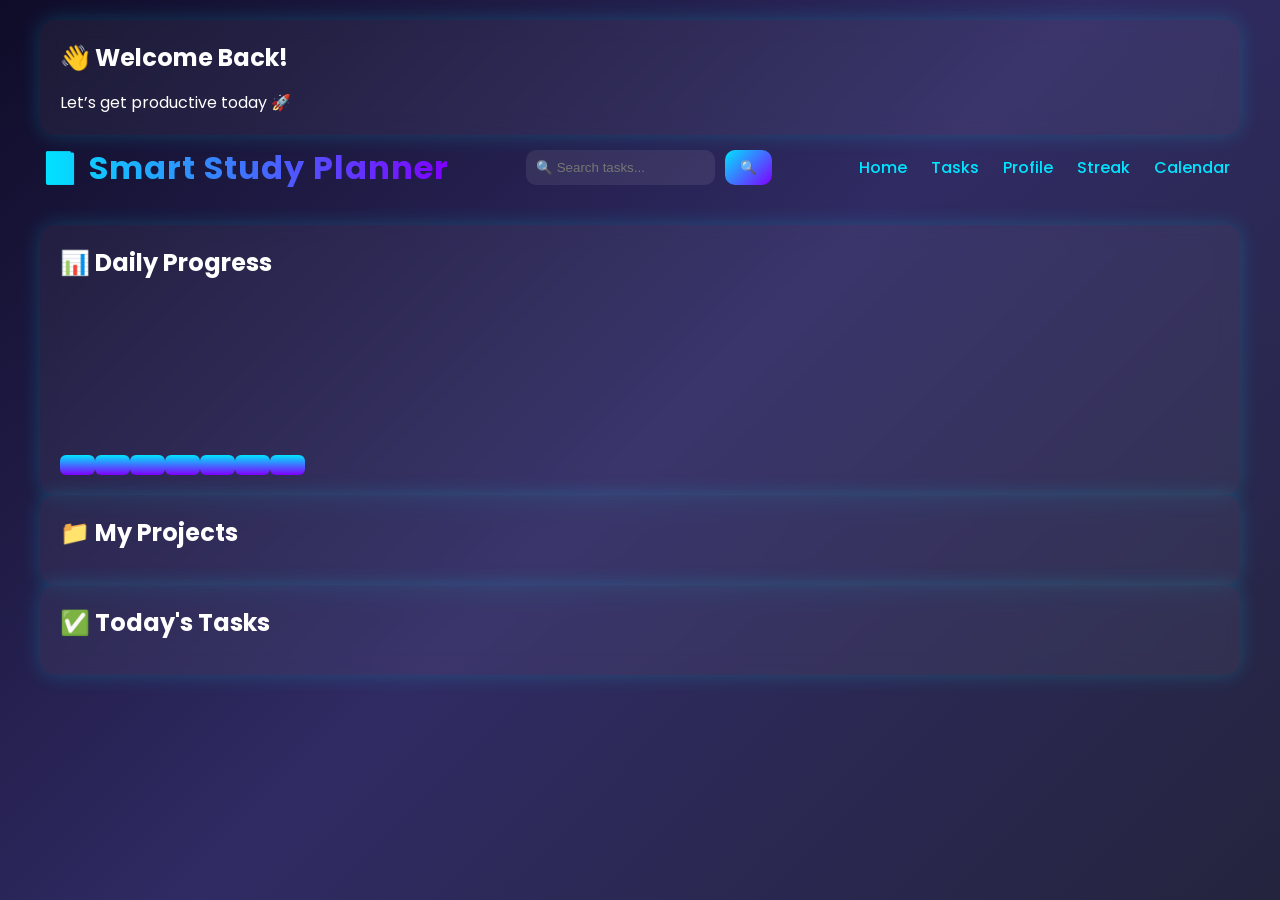
<file: index.html>
<!DOCTYPE html>
<html lang="en">

<head>
  <meta charset="UTF-8">
  <title>📘 Smart Study Planner</title>
  <link rel="stylesheet" href="style.css">

  <!-- Google Font -->
  <link href="https://fonts.googleapis.com/css2?family=Poppins:wght@300;500;700&display=swap" rel="stylesheet">
</head>

<body>

  <div class="container">
    <div class="card">
      <h2>👋 Welcome Back!</h2>
      <p id="welcomeMsg"></p>
    </div>

    <!-- Navbar -->
    <div class="navbar">
      <h1>📘 Smart Study Planner</h1>
      <div class="search-box">
        <input type="text" id="searchInput" placeholder="🔍 Search tasks...">
        <button onclick="searchTasks()">🔍</button>
      </div>

      <div class="nav-links">
        <a href="index.html">Home</a>
        <a href="task.html">Tasks</a>
        <a href="profile.html">Profile</a>
        <a href="streak.html">Streak</a>
        <a href="calendar.html">Calendar</a>
      </div>
    </div>

    <!-- Search -->
    <div class="card">
      <h2>📊 Daily Progress</h2>
      <div class="graph-container">
        <div id="graph"></div>
      </div>
    </div>

    <!-- Projects -->
    <div class="card">
      <h2>📁 My Projects</h2>
      <div id="projects" class="horizontal-list"></div>
    </div>

    <!-- Today's Tasks -->
    <div class="card">
      <h2>✅ Today's Tasks</h2>
      <div id="todayTasks" class="horizontal-list"></div>
    </div>

  </div>

  <script src="script.js"></script>

</body>

</html>
</file>
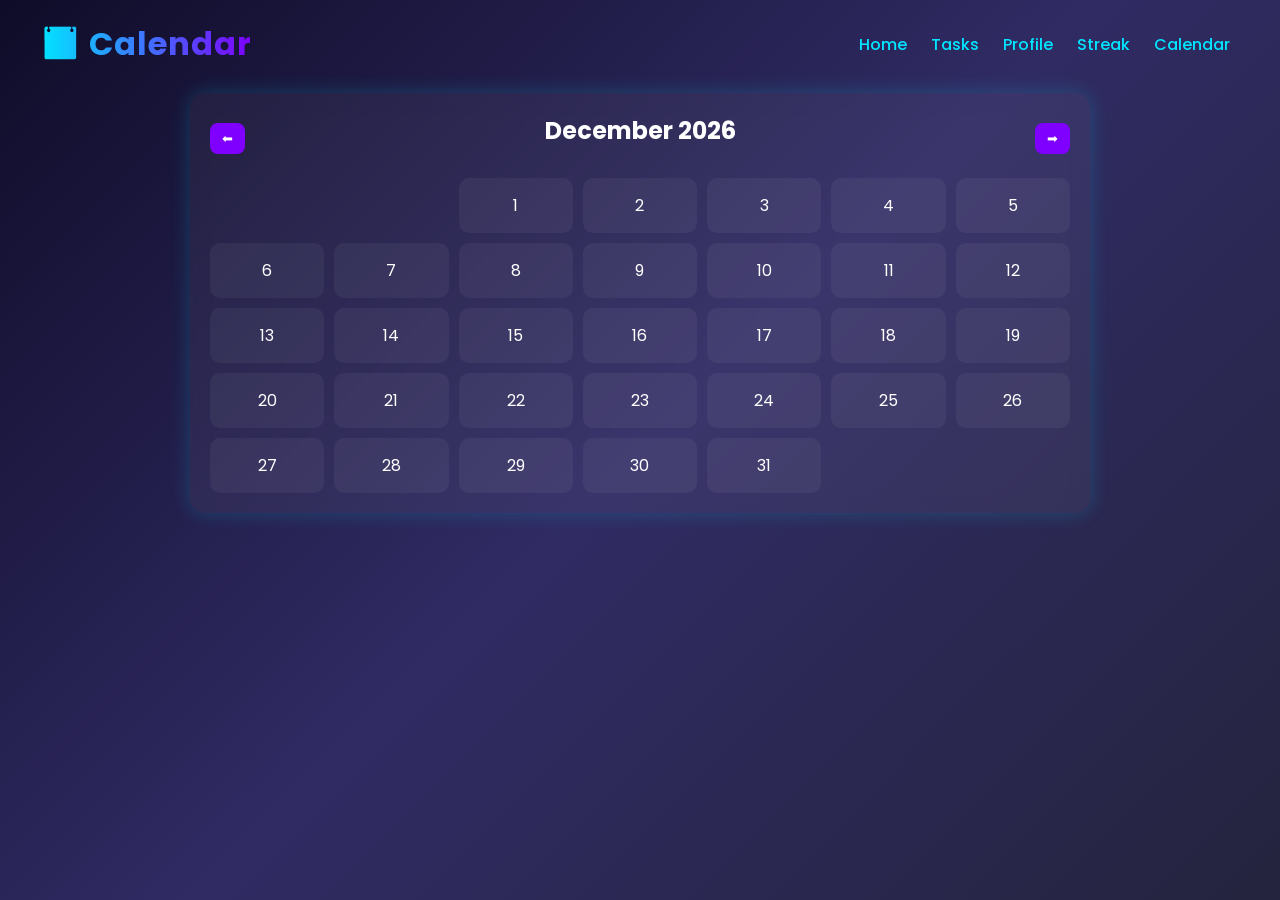
<file: calendar.html>
<!DOCTYPE html>
<html lang="en">
<head>
  <meta charset="UTF-8">
  <title>Calendar - Smart Study Planner</title>
  <link rel="stylesheet" href="style.css">

  <link href="https://fonts.googleapis.com/css2?family=Poppins:wght@300;500;700&display=swap" rel="stylesheet">
</head>

<body>

<div class="container">

  <!-- Navbar -->
  <div class="navbar">
    <h1>📅 Calendar</h1>
    <div class="nav-links">
      <a href="index.html">Home</a>
      <a href="task.html">Tasks</a>
      <a href="profile.html">Profile</a>
      <a href="streak.html">Streak</a>
      <a href="calendar.html">Calendar</a>
    </div>
  </div>

  <!-- Calendar Card -->
  <div class="card calendar-card">

    <div class="calendar-header">
      <button onclick="prevMonth()">⬅</button>
      <h2 id="monthYear"></h2>
      <button onclick="nextMonth()">➡</button>
    </div>

    <div class="calendar-grid" id="calendar"></div>

  </div>

</div>

<script src="script.js"></script>
</body>
</html>
</file>
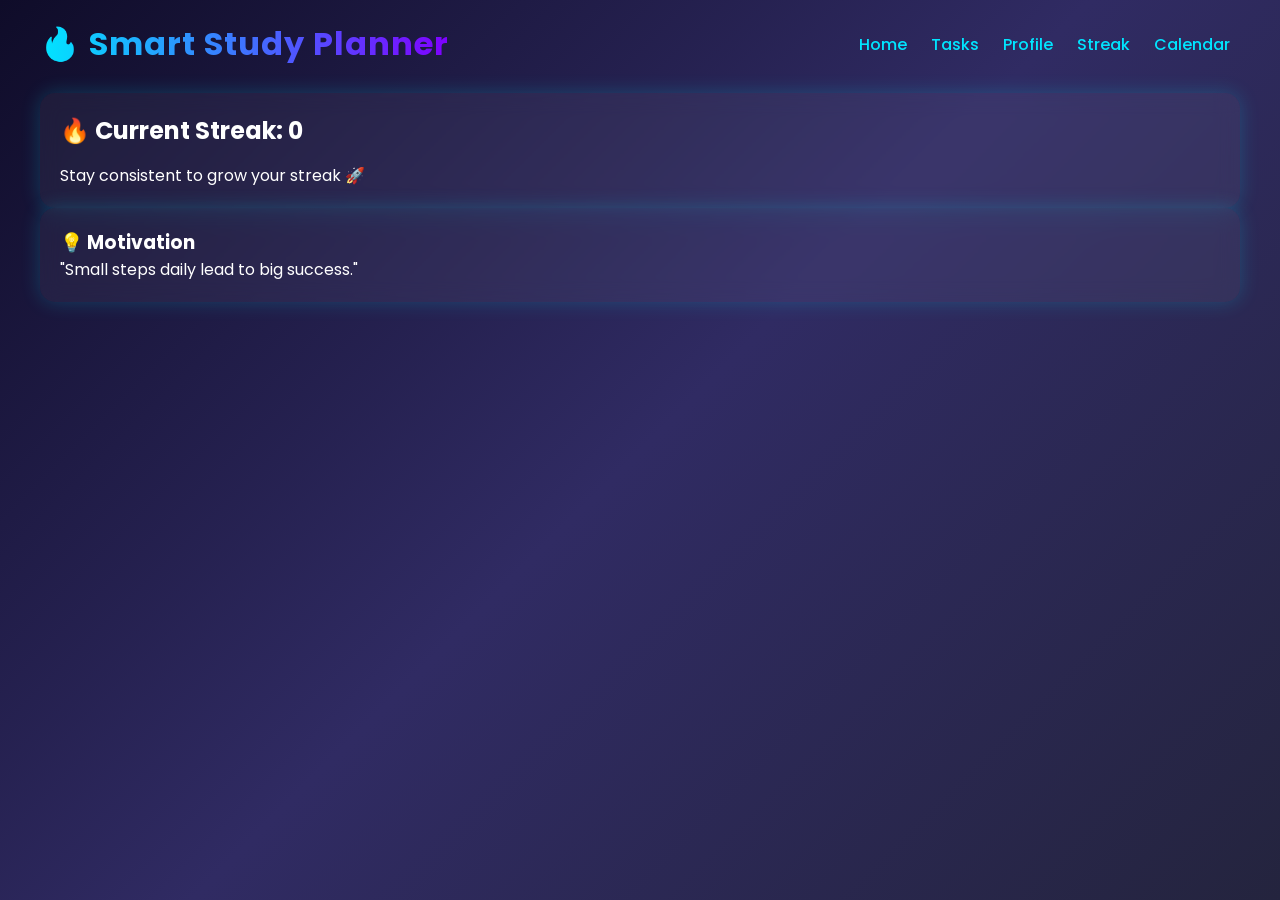
<file: streak.html>
<!DOCTYPE html>
<html lang="en">
<head>
  <meta charset="UTF-8">
  <title>Streak - Smart Study Planner</title>
  <link rel="stylesheet" href="style.css">

  <!-- Font -->
  <link href="https://fonts.googleapis.com/css2?family=Poppins:wght@300;500;700&display=swap" rel="stylesheet">
</head>

<body>

<div class="container">

  <!-- Navbar -->
  <div class="navbar">
    <h1>🔥 Smart Study Planner</h1>
    <div class="nav-links">
      <a href="index.html">Home</a>
      <a href="task.html">Tasks</a>
      <a href="profile.html">Profile</a>
      <a href="streak.html">Streak</a>
      <a href="calendar.html">Calendar</a>
    </div>
  </div>

  <!-- Streak Display -->
  <div class="card">
    <h2 id="streakCount">🔥 Current Streak: 0</h2>
    <p id="streakStatus">Stay consistent to grow your streak 🚀</p>
  </div>

  <!-- Action Section -->
  <div class="card" id="streakActions" style="display:none;">
    <h3>⚠️ Streak Broken!</h3>
    <p>You missed a day 😬 What do you want to do?</p>

    <button onclick="restoreStreak()">💪 Restore (Hard Task)</button>
    <button onclick="resetStreak()">❌ Quit</button>
  </div>

  <!-- Motivation Card -->
  <div class="card">
    <h3>💡 Motivation</h3>
    <p id="motivationText">"Small steps daily lead to big success."</p>
  </div>

</div>

<script src="script.js"></script>
</body>
</html>
</file>
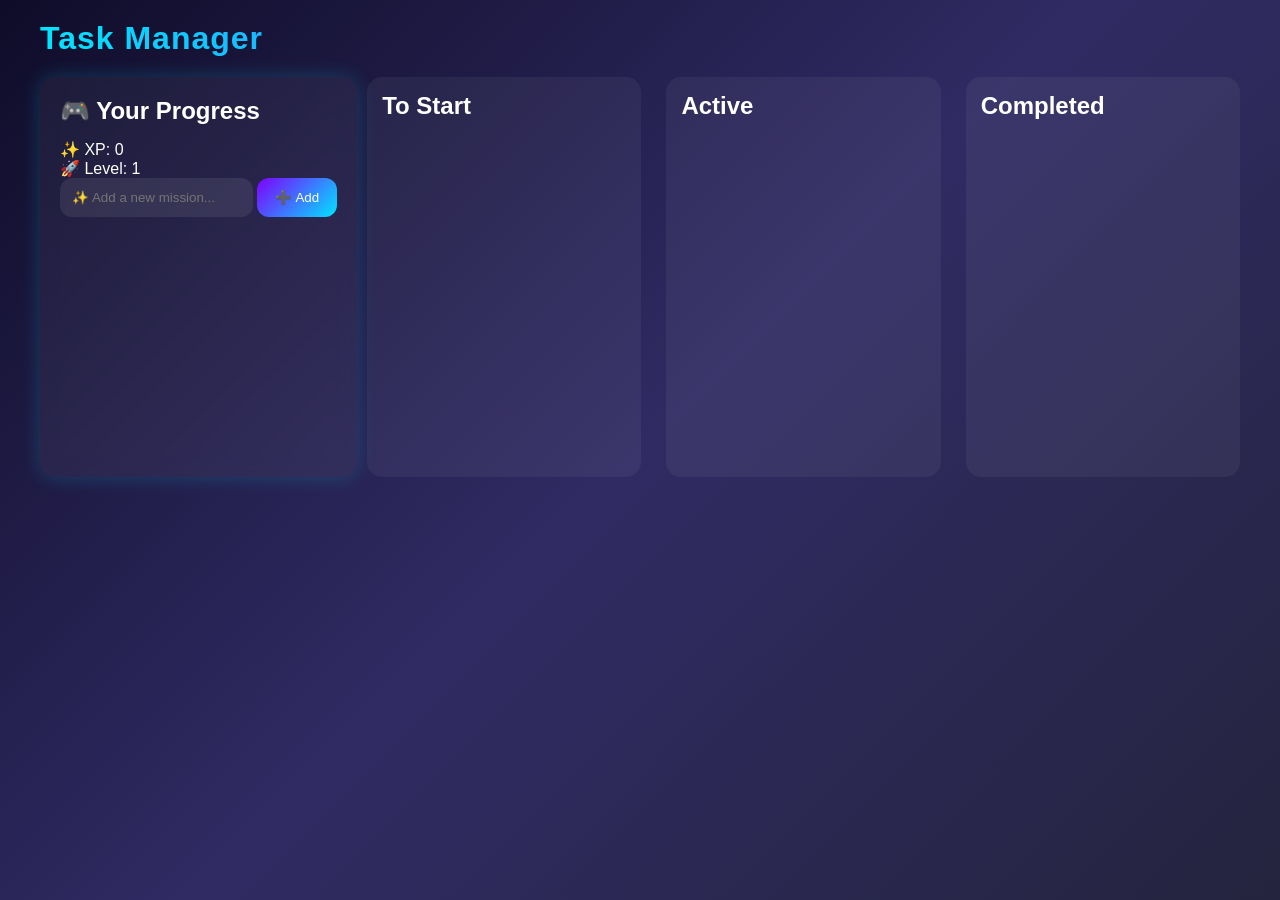
<file: task.html>
<!DOCTYPE html>
<html lang="en">
<head>
  <meta charset="UTF-8">
  <title>Tasks - Smart Study Planner</title>
  <link rel="stylesheet" href="style.css">
</head>

<body>

</div>

<div class="container">

  <h1>Task Manager</h1>

  <!-- Add Task -->
  <div class="task-input-box">
  <div class="card">
  <h2>🎮 Your Progress</h2>
  <p id="xpDisplay"></p>
  <p id="levelDisplay"></p>
  <input type="text" id="taskInput" placeholder="✨ Add a new mission...">
  <button onclick="addNewTask()">➕ Add</button>
</div>

  <!-- Sections -->
  <div class="task-container">

    <div class="task-box">
      <h2>To Start</h2>
      <ul id="toStart"></ul>
    </div>

    <div class="task-box">
      <h2>Active</h2>
      <ul id="active"></ul>
    </div>

    <div class="task-box">
      <h2>Completed</h2>
      <ul id="completed"></ul>
    </div>

  </div>

</div>

<script src="script.js"></script>
</body>
</html>
</file>
<file: style.css>
/* RESET */
* {
  margin: 0;
  padding: 0;
  box-sizing: border-box;
}

/* BODY */
body {
  font-family: 'Poppins', sans-serif;
  background: linear-gradient(135deg, #0f0c29, #302b63, #24243e);
  color: white;
}

/* CONTAINER */
.container {
  padding: 20px 40px;
  width: 100%;
  min-height: 100vh;
}

/* NAVBAR */
.navbar {
  display: flex;
  justify-content: space-between;
  align-items: center;
  margin-bottom: 25px;
}

.nav-links a {
  margin: 10px;
  text-decoration: none;
  color: #00e5ff;
  font-weight: 500;
}

.nav-links a:hover {
  text-shadow: 0 0 10px #00e5ff;
}

/* MAIN LAYOUT */
.main-layout {
  display: flex;
  gap: 30px;
  width: 100%;
}

/* PROGRESS CARD */
.progress-card {
  width: 320px;
  min-width: 280px;
}

/* CARDS */
.card {
  background: rgba(255, 255, 255, 0.05);
  padding: 20px;
  border-radius: 15px;
  backdrop-filter: blur(10px);
  box-shadow: 0 0 20px rgba(0, 229, 255, 0.2);
}

/* TASK INPUT */
.task-input-box {
  display: flex;
  gap: 10px;
  margin-top: 20px;
}

.task-input-box input {
  flex: 1;
  padding: 12px;
  border-radius: 12px;
  border: none;
  outline: none;
  background: rgba(255, 255, 255, 0.08);
  color: white;
}

.task-input-box button {
  padding: 12px 18px;
  border-radius: 12px;
  background: linear-gradient(135deg, #7f00ff, #00e5ff);
  border: none;
  color: white;
  cursor: pointer;
  transition: 0.3s;
}

.task-input-box button:hover {
  transform: scale(1.05);
  box-shadow: 0 0 15px #00e5ff;
}

/* TASK CONTAINER */
.task-container {
  display: flex;
  gap: 25px;
  flex: 1;
}

/* TASK BOX */
.task-box {
  flex: 1;
  min-height: 400px;
  background: rgba(255, 255, 255, 0.05);
  padding: 15px;
  border-radius: 15px;
  transition: 0.3s;
}

.task-box:hover {
  transform: translateY(-5px);
  box-shadow: 0 0 20px rgba(0, 229, 255, 0.3);
}

/* LIST ITEMS */
li {
  margin: 10px 0;
  cursor: pointer;
  font-size: 14px;
}

li span {
  float: right;
}

/* HEADINGS */
h1 {
  font-weight: 700;
  letter-spacing: 1px;
  background: linear-gradient(90deg, #00e5ff, #7f00ff);
  -webkit-background-clip: text;
  -webkit-text-fill-color: transparent;
}

h2 {
  margin-bottom: 15px;
}

.profile-card {
  max-width: 400px;
  margin-bottom: 20px;
}

.avatar-section {
  text-align: center;
  margin: 20px 0;
}

.avatar-section img {
  width: 100px;
  border-radius: 50%;
  box-shadow: 0 0 15px #00e5ff;
}

.profile-card input {
  width: 100%;
  padding: 10px;
  border-radius: 10px;
  border: none;
  margin: 10px 0;
}

.profile-card button {
  padding: 10px;
  border: none;
  border-radius: 10px;
  background: linear-gradient(135deg, #7f00ff, #00e5ff);
  color: white;
  cursor: pointer;
}

.avatar-options {
  margin-top: 20px;
}

.avatar-grid {
  display: flex;
  gap: 20px;
  margin-top: 10px;
}

.avatar-grid img {
  width: 70px;
  cursor: pointer;
  border-radius: 50%;
  transition: 0.3s;
}

.avatar-grid img:hover {
  transform: scale(1.2);
}

.calendar-card {
  max-width: 900px;
  margin: auto;
}

.calendar-header {
  display: flex;
  justify-content: space-between;
  align-items: center;
  margin-bottom: 15px;
}

.calendar-header button {
  padding: 8px 12px;
  border-radius: 8px;
  border: none;
  background: #7f00ff;
  color: white;
  cursor: pointer;
}

.calendar-grid {
  display: grid;
  grid-template-columns: repeat(7, 1fr);
  gap: 10px;
}

.day {
  padding: 15px;
  text-align: center;
  background: rgba(255, 255, 255, 0.05);
  border-radius: 10px;
  cursor: pointer;
  transition: 0.3s;
}

.day:hover {
  background: rgba(0, 229, 255, 0.2);
}

.marked {
  background: #00e5ff !important;
  color: black;
}

h1 {
  letter-spacing: 1px;
}

.card {
  transition: 0.3s;
}

.card:hover {
  transform: scale(1.02);
}

#graph {
  display: flex;
  align-items: flex-end;
  height: 150px;
}

.graph-container {
  display: flex;
  align-items: flex-end;
  height: 180px;
  gap: 20px;
}

.bar {
  width: 35px;
  background: linear-gradient(#00e5ff, #7f00ff);
  border-radius: 6px;
}

.search-box {
  display: flex;
  gap: 10px;
  margin: 15px 0;
  max-width: 400px;
}

.search-box input {
  flex: 1;
  padding: 10px;
  border-radius: 10px;
  border: none;
  background: rgba(255, 255, 255, 0.08);
  color: white;
}

.search-box button {
  padding: 10px 15px;
  border-radius: 10px;
  border: none;
  background: linear-gradient(135deg, #00e5ff, #7f00ff);
  cursor: pointer;
}

.horizontal-list {
  display: flex;
  gap: 15px;
  overflow-x: auto;
}

.project-card {
  min-width: 150px;
  padding: 15px;
  border-radius: 10px;
  background: rgba(255, 255, 255, 0.08);
  cursor: pointer;
  text-align: center;
}

.project-card:hover {
  transform: scale(1.05);
}
</file>
